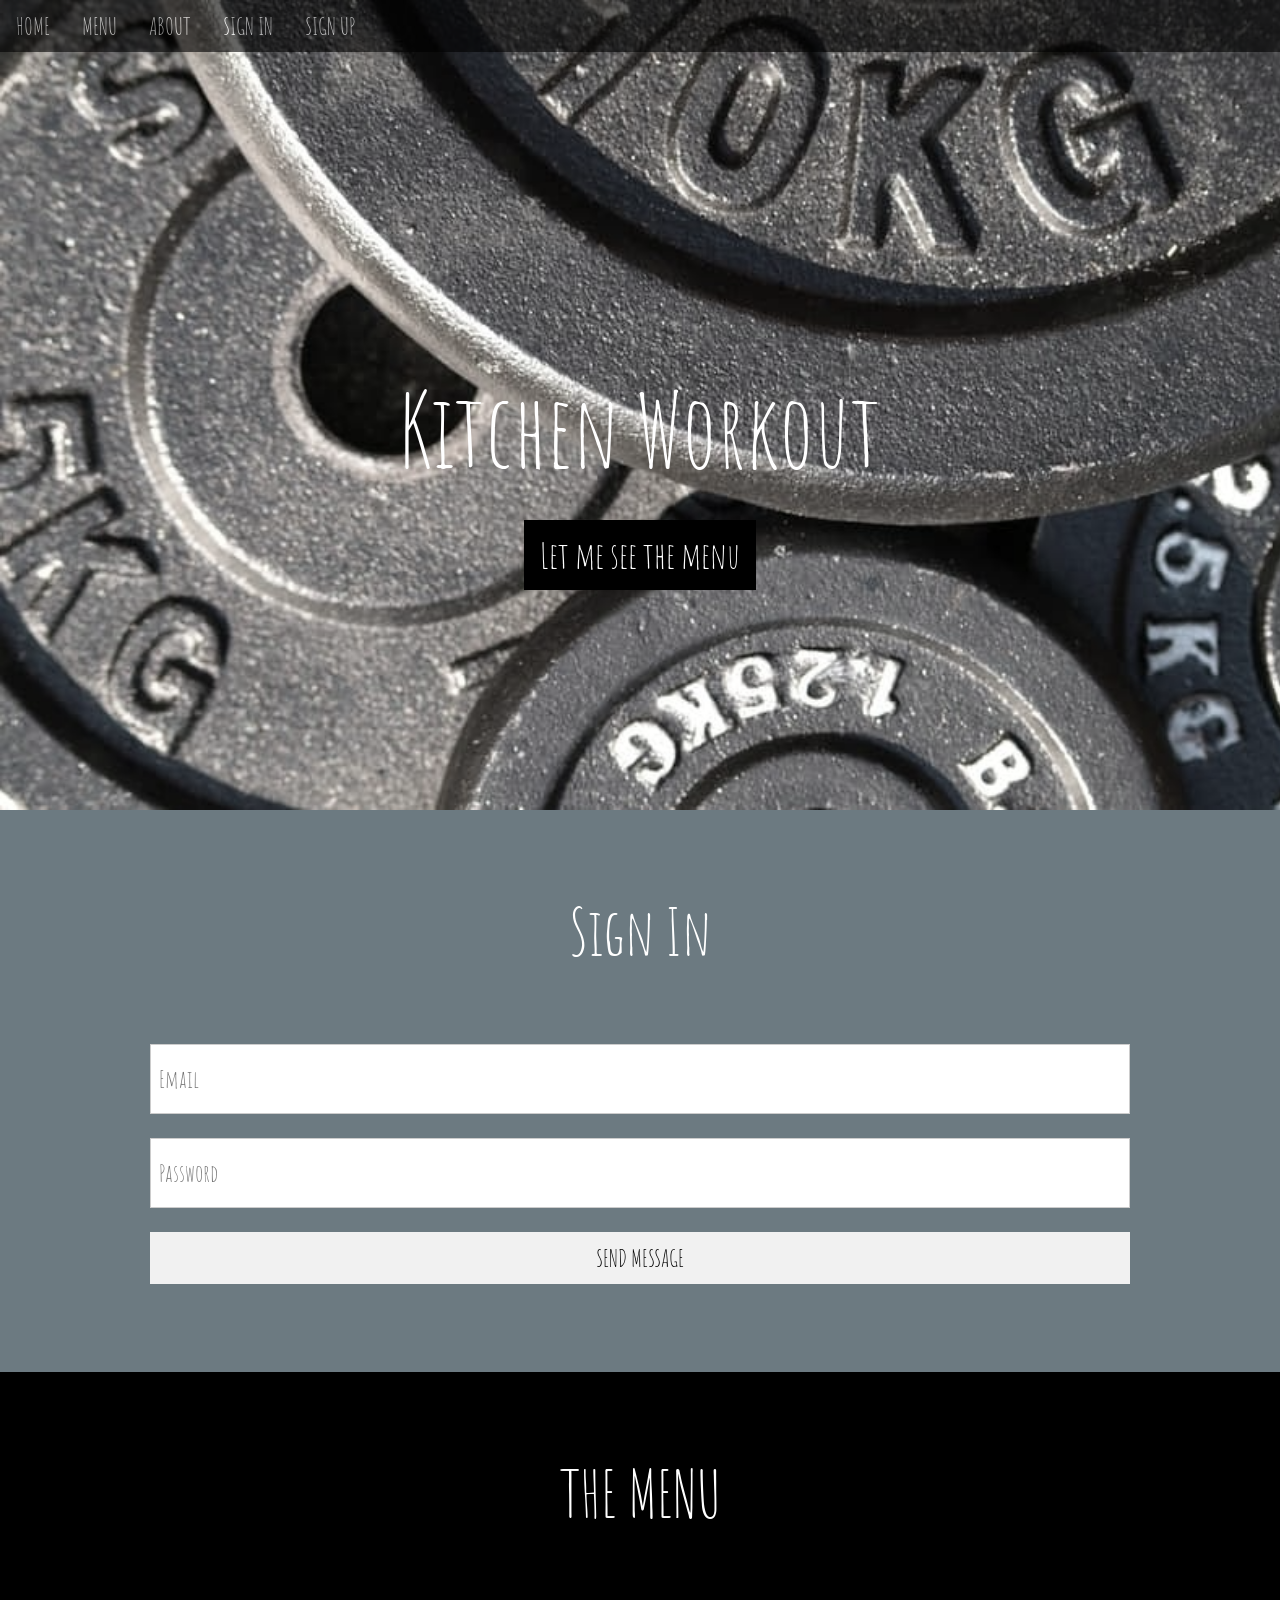
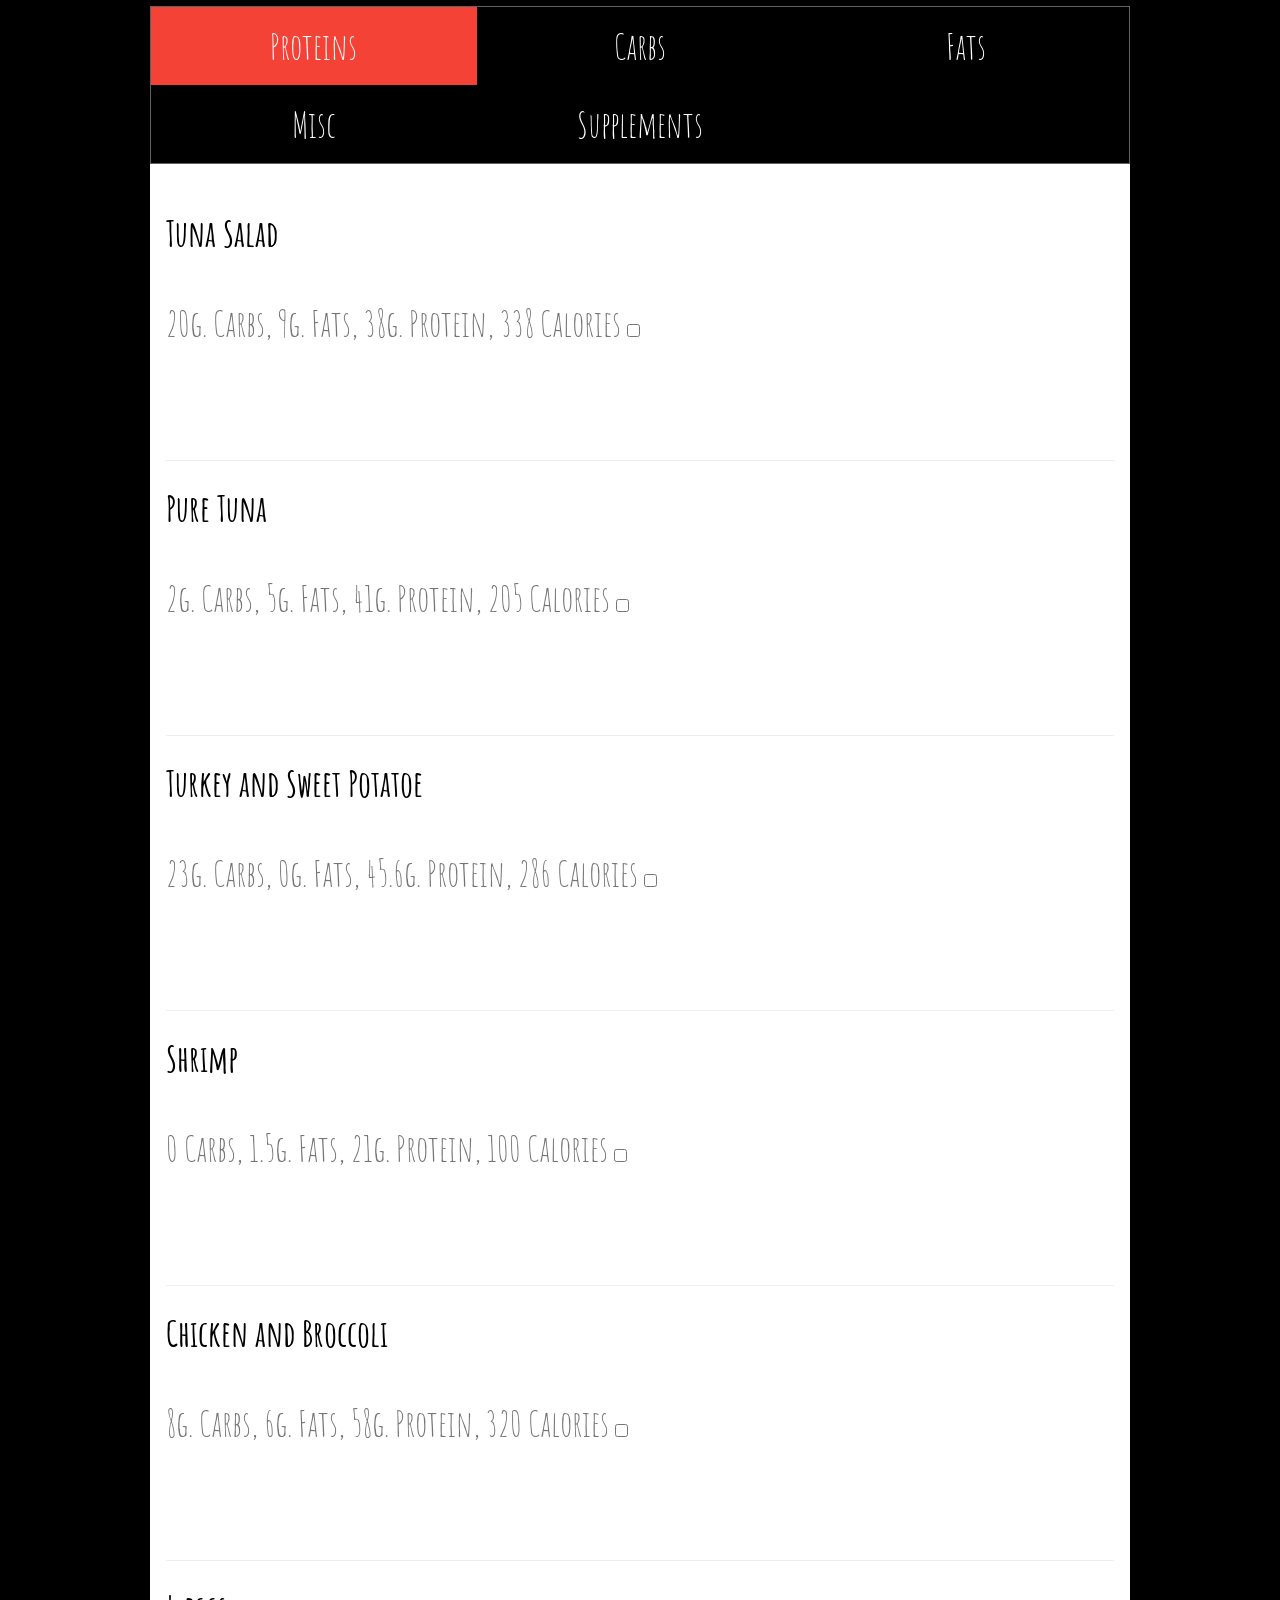
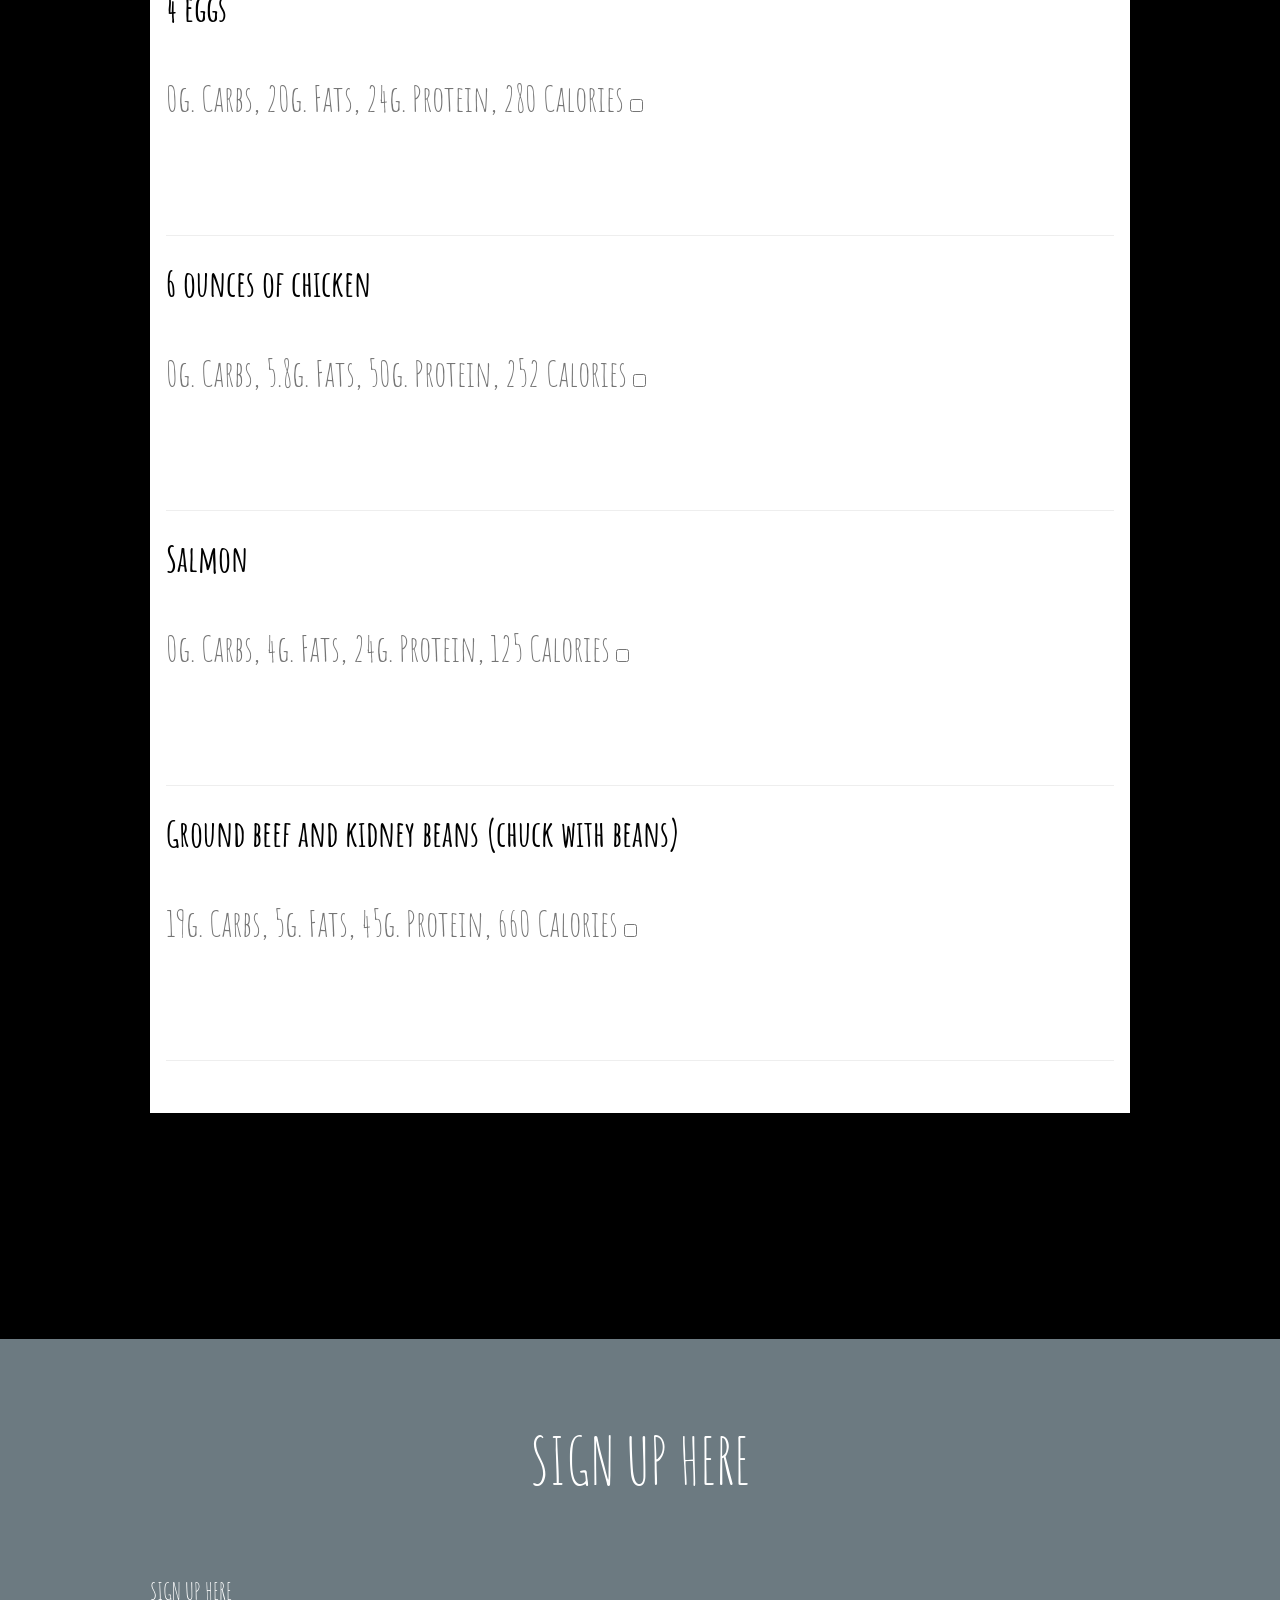
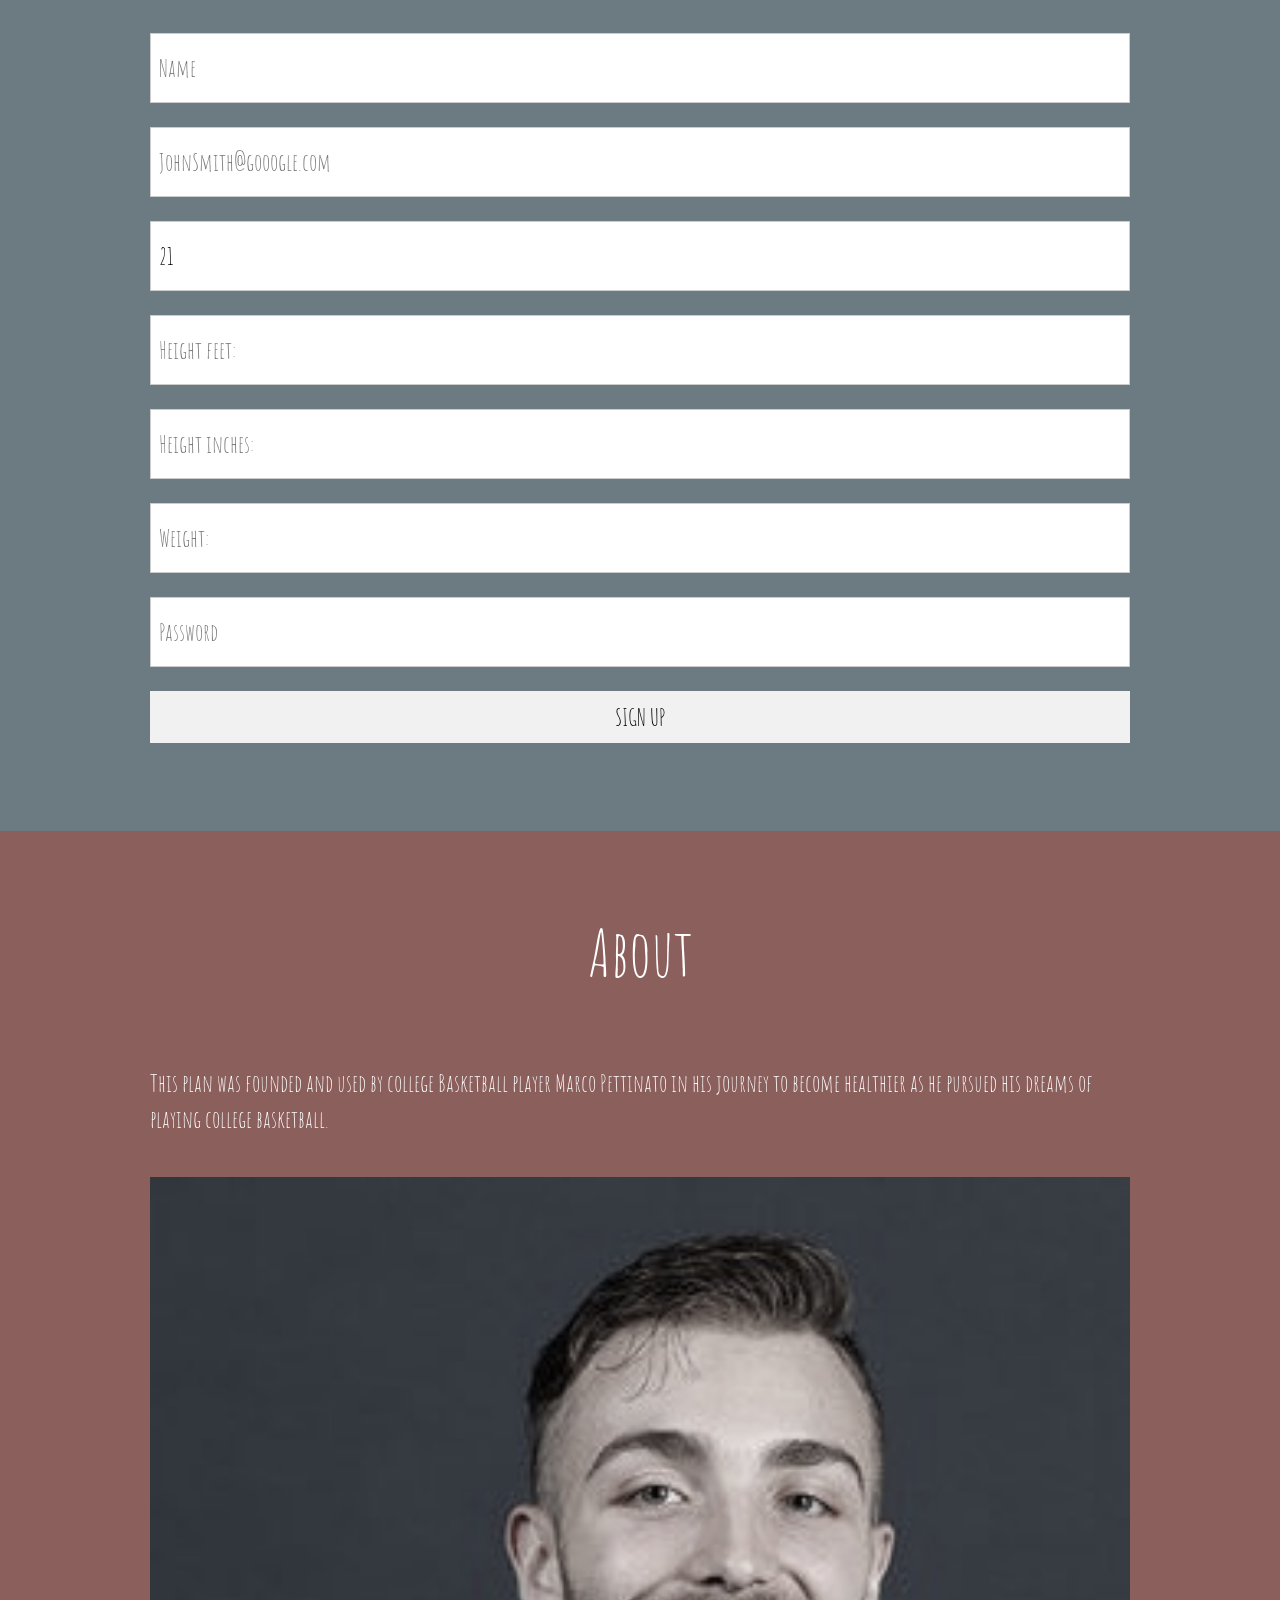
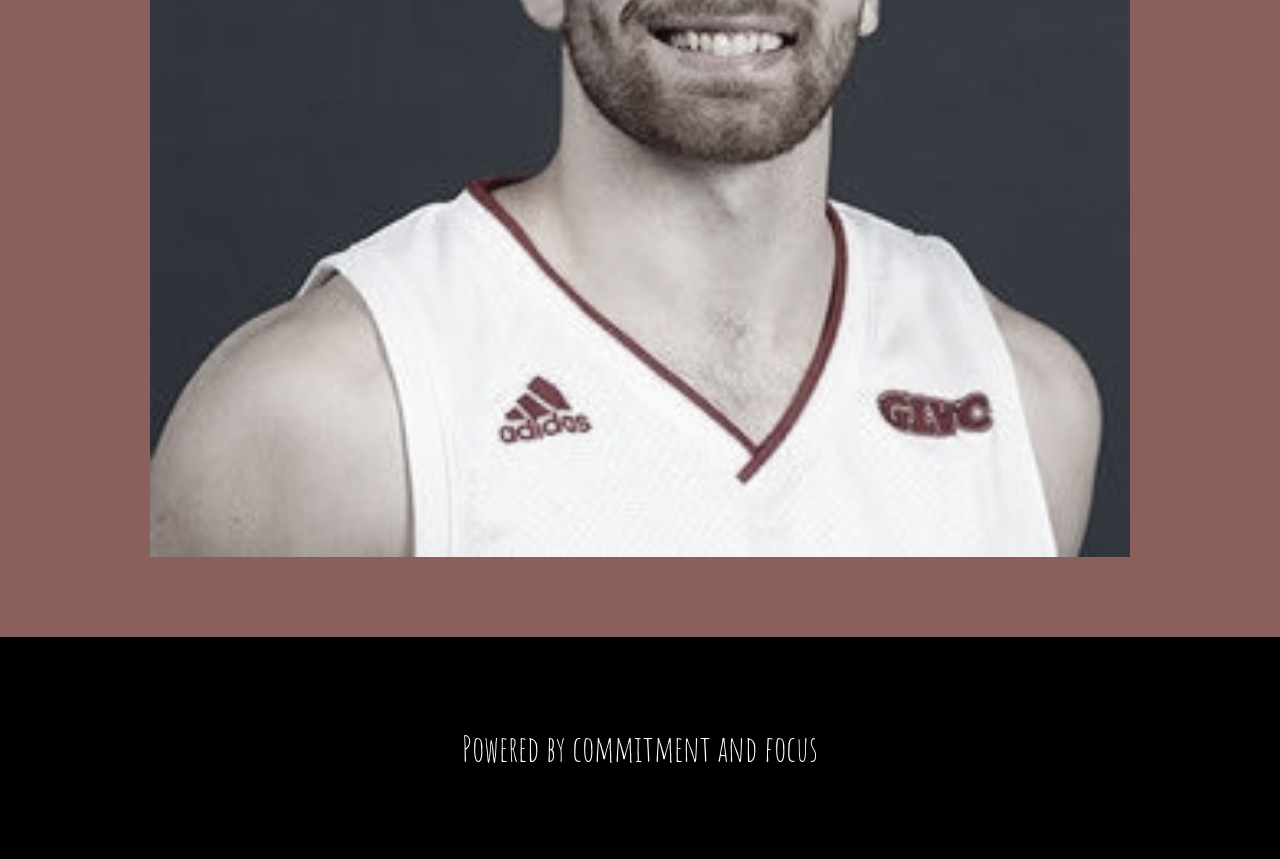
<file: index.html>
﻿<!DOCTYPE html>
<html>
<title>Diet Menu</title>

<meta charset="UTF-8">

<meta name="viewport" content="width=device-width, initial-scale=1">

<link rel="stylesheet" href="https://www.w3schools.com/w3css/4/w3.css">

<link rel="stylesheet" href="https://fonts.googleapis.com/css?family=Amatic+SC">

<style>
    body, html 
    {
        height: 100%
    }

    body, h1, h2, h3, h4, h5, h6 
    {
        font-family: "Amatic SC", sans-serif
    }

    .menu 
    {
        display: none
    }

    .bgimg 
    {
        background-repeat: no-repeat;
        background-size: cover;
        background-image: url("Plates.jpg");
        min-height: 90%;
    }
</style>

<body>
    <!-- Navbar (sit on top) -->
    <div class="w3-top w3-hide-small">
        <div class="w3-bar w3-xlarge w3-black w3-opacity w3-hover-opacity-off" id="myNavbar">
            <a href="#" class="w3-bar-item w3-button">HOME</a>
            <a href="#menu" class="w3-bar-item w3-button">MENU</a>
            <a href="#about" class="w3-bar-item w3-button">ABOUT</a>
            <a href="#signin" class="w3-bar-item w3-button">SIGN IN</a>
            <a href="#signup" class="w3-bar-item w3-button">SIGN UP</a>
        </div>
    </div>

    <!-- Header with image -->
    <header class="bgimg w3-display-container w3-grayscale-min" id="home">
        <!--  <div class="w3-display-bottomleft w3-padding">
         <span class="w3-tag w3-xlarge">Open from 10am to 12pm</span>  -->
        </div>
        <div class="w3-display-middle w3-center">
            <span class="w3-text-white w3-hide-small" style="font-size:100px"><br>Kitchen Workout</span>
            <span class="w3-text-white w3-hide-large w3-hide-medium" style="font-size:60px"><b>Kitchen<br>Workout</b></span>
            <p><a href="#menu" class="w3-button w3-xxlarge w3-black">Let me see the menu</a></p>
        </div>
    </header>

    <!-- Sign in -->
    <div class="w3-container w3-padding-64 w3-blue-grey w3-grayscale-min w3-xlarge" id="signin">
        <div class="w3-content">
            <h1 class="w3-center w3-jumbo" style="margin-bottom:64px">Sign In</h1>
            <form action="/action_page.php" target="_blank">
                <p><input class="w3-input w3-padding-16 w3-border" type="text" placeholder="Email" required name="Email"></p>
                <p><input class="w3-input w3-padding-16 w3-border" type="text" placeholder="Password" required name="Password"></p>
                <p><button class="w3-button w3-light-grey w3-block" type="submit">SEND MESSAGE</button></p>
            </form>
        </div>
    </div>
    <!-- Menu Container -->
    <div class="w3-container w3-black w3-padding-64 w3-xxlarge" id="menu">
        <div class="w3-content">

            <h1 class="w3-center w3-jumbo" style="margin-bottom:64px">THE MENU</h1>
            <div class="w3-row w3-center w3-border w3-border-dark-grey">
                <a href="javascript:void(0)" onclick="openMenu(event, 'Proteins');" id="myLink">
                    <div class="w3-col s4 tablink w3-padding-large w3-hover-red">Proteins</div>
                </a>
                <a href="javascript:void(0)" onclick="openMenu(event, 'Carbs');">
                    <div class="w3-col s4 tablink w3-padding-large w3-hover-red">Carbs</div>
                </a>
                <a href="javascript:void(0)" onclick="openMenu(event, 'Fats');">
                    <div class="w3-col s4 tablink w3-padding-large w3-hover-red">Fats</div>
                </a>
                <a href="javascript:void(0)" onclick="openMenu(event, 'Misc');">
                    <div class="w3-col s4 tablink w3-padding-large w3-hover-red">Misc</div>
                </a>

                <a href="javascript:void(0)" onclick="openMenu(event, 'Supplements');">
                    <div class="w3-col s4 tablink w3-padding-large w3-hover-red">Supplements</div>
                </a>
            </div>

            <div id="Proteins" class="w3-container menu w3-padding-32 w3-white">
                <h1><b>Tuna Salad</b> </h1>
                <p class="w3-text-grey">20g. Carbs, 9g. Fats, 38g. Protein, 338 Calories <input type="checkbox" id="tunaS" onclick="updateMacros()" /> </p> <br>
                <!--<p id="text" style="display:none">Tuna Salad was added!</p>-->
                <hr>

                <h1><b>Pure Tuna</b> </h1>
                <p class="w3-text-grey">2g. Carbs, 5g. Fats, 41g. Protein, 205 Calories <input type="checkbox" id="Ptuna" name="Ptuna" value="Ptuna" /> </p> <br>
                <hr>

                <h1><b>Turkey and Sweet Potatoe</b> </h1>
                <p class="w3-text-grey">23g. Carbs, 0g. Fats, 45.6g. Protein, 286 Calories <input type="checkbox" id="Ptuna" name="Ptuna" value="Ptuna" /> </p> <br>
                <hr>

                <h1><b>Shrimp</b> </h1>
                <p class="w3-text-grey">0 Carbs, 1.5g. Fats, 21g. Protein, 100 Calories <input type="checkbox" id="Ptuna" name="Ptuna" value="Ptuna" /> </p> <br>
                <hr>

                <h1><b>Chicken and Broccoli</b> </h1>
                <p class="w3-text-grey">8g. Carbs, 6g. Fats, 58g. Protein, 320 Calories <input type="checkbox" id="Ptuna" name="Ptuna" value="Ptuna" /> </p> <br>
                <hr>

                <h1><b>4 eggs</b> </h1>
                <p class="w3-text-grey">0g. Carbs, 20g. Fats, 24g. Protein, 280 Calories <input type="checkbox" id="Ptuna" name="Ptuna" value="Ptuna" /> </p> <br>
                <hr>

                <h1><b>6 ounces of chicken</b> </h1>
                <p class="w3-text-grey">0g. Carbs, 5.8g. Fats, 50g. Protein, 252 Calories <input type="checkbox" id="Ptuna" name="Ptuna" value="Ptuna" /> </p> <br>
                <hr>

                <h1><b>Salmon</b> </h1>
                <p class="w3-text-grey">0g. Carbs, 4g. Fats, 24g. Protein, 125 Calories <input type="checkbox" id="Ptuna" name="Ptuna" value="Ptuna" /> </p> <br>
                <hr>

                <h1><b>Ground beef and kidney beans (chuck with beans)</b> </h1>
                <p class="w3-text-grey">19g. Carbs, 5g. Fats, 45g. Protein, 660 Calories <input type="checkbox" id="Ptuna" name="Ptuna" value="Ptuna" /> </p> <br>
                <hr>
            </div>

            <div id="Carbs" class="w3-container menu w3-padding-32 w3-white">
                <h1><b>Full Pb sammy</b> </h1>
                <p class="w3-text-grey">22g. Carbs, 7.5g. Fats, 12g. Protein, 140 Calories <input type="checkbox" id="Ptuna" name="Ptuna" value="Ptuna" /> </p> <br>
                <hr>

                <h1><b>1.5 tbsp air popped popcorn</b> </h1>
                <p class="w3-text-grey">10g. Carbs, 0.75g. Fats, 1g. Protein, 60 Calories <input type="checkbox" id="Ptuna" name="Ptuna" value="Ptuna" /> </p> <br>
                <hr>


                <h1><b>Dads salad</b> </h1>
                <p class="w3-text-grey">40.5g. Carbs, 8.5g. Fats, 9.5g. Protein, 140.5 Calories <input type="checkbox" id="Ptuna" name="Ptuna" value="Ptuna" /> </p> <br>
                <hr>


                <h1><b>PB and Bananna Toast</b> </h1>
                <p class="w3-text-grey">40g. Carbs, 2g. Fats, 12g. Protein, 211 Calories <input type="checkbox" id="Ptuna" name="Ptuna" value="Ptuna" /> </p> <br>
                <hr>


                <h1><b>apple</b> </h1>
                <p class="w3-text-grey">25g. Carbs, 0.3g. Fats, 0.25g. Protein, 95 Calories <input type="checkbox" id="Ptuna" name="Ptuna" value="Ptuna" /> </p> <br>
                <hr>


                <h1><b>Greek yogurt</b> </h1>
                <p class="w3-text-grey">17g. Carbs, 2.5g. Fats, 11g. Protein, 95 Calories <input type="checkbox" id="Ptuna" name="Ptuna" value="Ptuna" /> </p> <br>
                <hr>


                <h1><b>half cup of brown rice</b> </h1>
                <p class="w3-text-grey">18g. Carbs, 1g. Fats, 2g. Protein, 80 Calories <input type="checkbox" id="Ptuna" name="Ptuna" value="Ptuna" /> </p> <br>
                <hr>
            </div>


            <div id="Fats" class="w3-container menu w3-padding-32 w3-white">
                <h1><b>Avo and egg toast</b> </h1>
                <p class="w3-text-grey">9g. Carbs, 7g. Fats, 8g. Protein, 125 Calories <input type="checkbox" id="Ptuna" name="Ptuna" value="Ptuna" /> </p> <br>
                <hr>


            </div><br>

            <div id="Misc" class="w3-container menu w3-padding-32 w3-white">

                <h1><b>Jelly</b> </h1>
                <p class="w3-text-grey">0g. Carbs, 0g. Fats, 0g. Protein, 50 Calories <input type="checkbox" id="Ptuna" name="Ptuna" value="Ptuna" /> </p> <br>
                <hr>
            </div><br>

            <div id="Supplements" class="w3-container menu w3-padding-32 w3-white">

                <h1><b>Protein Shake</b> </h1>
                <p class="w3-text-grey">10g. Carbs, 5.5g. Fats, 31g. Protein, 200 Calories <input type="checkbox" id="tunaS" name="tunaS" value="tunaS" /> </p> <br>
                <hr>

                <h1><b>Casein Protein Shake</b> </h1>
                <p class="w3-text-grey">24g. Carbs, 1g. Fats, 35g. Protein, 240 Calories <input type="checkbox" id="tunaS" name="tunaS" value="tunaS" /> </p> <br>
                <hr>
            </div><br>

        </div>
    </div>

    <!-- Sign up -->
    <div class="w3-container w3-padding-64 w3-blue-grey w3-grayscale-min w3-xlarge" id="signup">
        <div class="w3-content">
            <h1 class="w3-center w3-jumbo" style="margin-bottom:64px">SIGN UP HERE</h1>
            <p>SIGN UP HERE</p>
            <!-- <p><span class="w3-tag">FYI!</span> We offer full-service catering for any event, large or small. We understand your needs and we will cater the food to satisfy the biggerst criteria of them all, both look and taste.</p>
            <p class="w3-xxlarge"><strong>Reserve</strong> a table, ask for today's special or just send us a message:</p> -->
            <form action="/action_page.php" target="_blank">
                <p><input class="w3-input w3-padding-16 w3-border" type="text" placeholder="Name" required name="Name"></p>
                <p><input class="w3-input w3-padding-16 w3-border" type="text" placeholder="JohnSmith@gooogle.com" required name="Email"></p>
                <p><input class="w3-input w3-padding-16 w3-border" type="number" placeholder="Age" required name="Age" value="21"></p>
                <p><input class="w3-input w3-padding-16 w3-border" type="number" placeholder="Height feet:" required name="Height"></p>
                <p><input class="w3-input w3-padding-16 w3-border" type="number" placeholder="Height inches:" required name="Height"></p>
                <p><input class="w3-input w3-padding-16 w3-border" type="number" placeholder="Weight:" required name="Height"></p>
                <p><input class="w3-input w3-padding-16 w3-border" type="text" placeholder="Password" required name="Password"></p>
                <p><button class="w3-button w3-light-grey w3-block" type="submit">SIGN UP</button></p>
            </form>
        </div>
    </div>

    <!-- About Container -->
    <div class="w3-container w3-padding-64 w3-red w3-grayscale w3-xlarge" id="about">
        <div class="w3-content">
            <h1 class="w3-center w3-jumbo" style="margin-bottom:64px">About</h1>
            <p>This plan was founded and used by college Basketball player Marco Pettinato in his journey to become healthier as he pursued his dreams of playing college basketball.</p>
            <img src="MarcoP.jpg" style="width:100%" class="w3-margin-top w3-margin-bottom" alt="Marco">

            <!-- <div class="w3-row">
        <div class="w3-col s6">
            <p>Mon & Tue CLOSED</p>
            <p>Wednesday 10.00 - 24.00</p>
            <p>Thursday 10:00 - 24:00</p>
        </div>
        <div class="w3-col s6">
            <p>Friday 10:00 - 12:00</p>
            <p>Saturday 10:00 - 23:00</p>
            <p>Sunday Closed</p>
        </div>
    </div> -->

        </div>
    </div>

    <!-- Footer -->
            <footer class="w3-center w3-black w3-padding-48 w3-xxlarge">
                <p>Powered by commitment and focus</p>
                <!-- <p>Powered by <a href="https://www.w3schools.com/w3css/default.asp" title="W3.CSS" target="_blank" class="w3-hover-text-green">w3.css</a></p> -->
            </footer>

            <script>
                // Tabbed Menu
                function openMenu(evt, menuName) {
                    var i, x, tablinks;
                    x = document.getElementsByClassName("menu");
                    for (i = 0; i < x.length; i++)
                    {
                        x[i].style.display = "none";
                    }
                    tablinks = document.getElementsByClassName("tablink");
                    for (i = 0; i < x.length; i++)
                    {
                        tablinks[i].className = tablinks[i].className.replace(" w3-red", "");
                    }
                    document.getElementById(menuName).style.display = "block";
                    evt.currentTarget.firstElementChild.className += " w3-red";
                }
                document.getElementById("myLink").click();
            </script>

            <script>
                function updateMacros()
                {
                    // Get the checkbox
                    var checkBox = document.getElementById("myCheck");
                    // Get the output text
                    var text = document.getElementById("text");

                    // If the checkbox is checked, display the output text
                    if (checkBox.checked == true)
                    {
                        text.style.display = "block";
                    }
                    else
                    {
                        text.style.display = "none";
                    }
                }
            </script>

</body>
    </html>
</file>
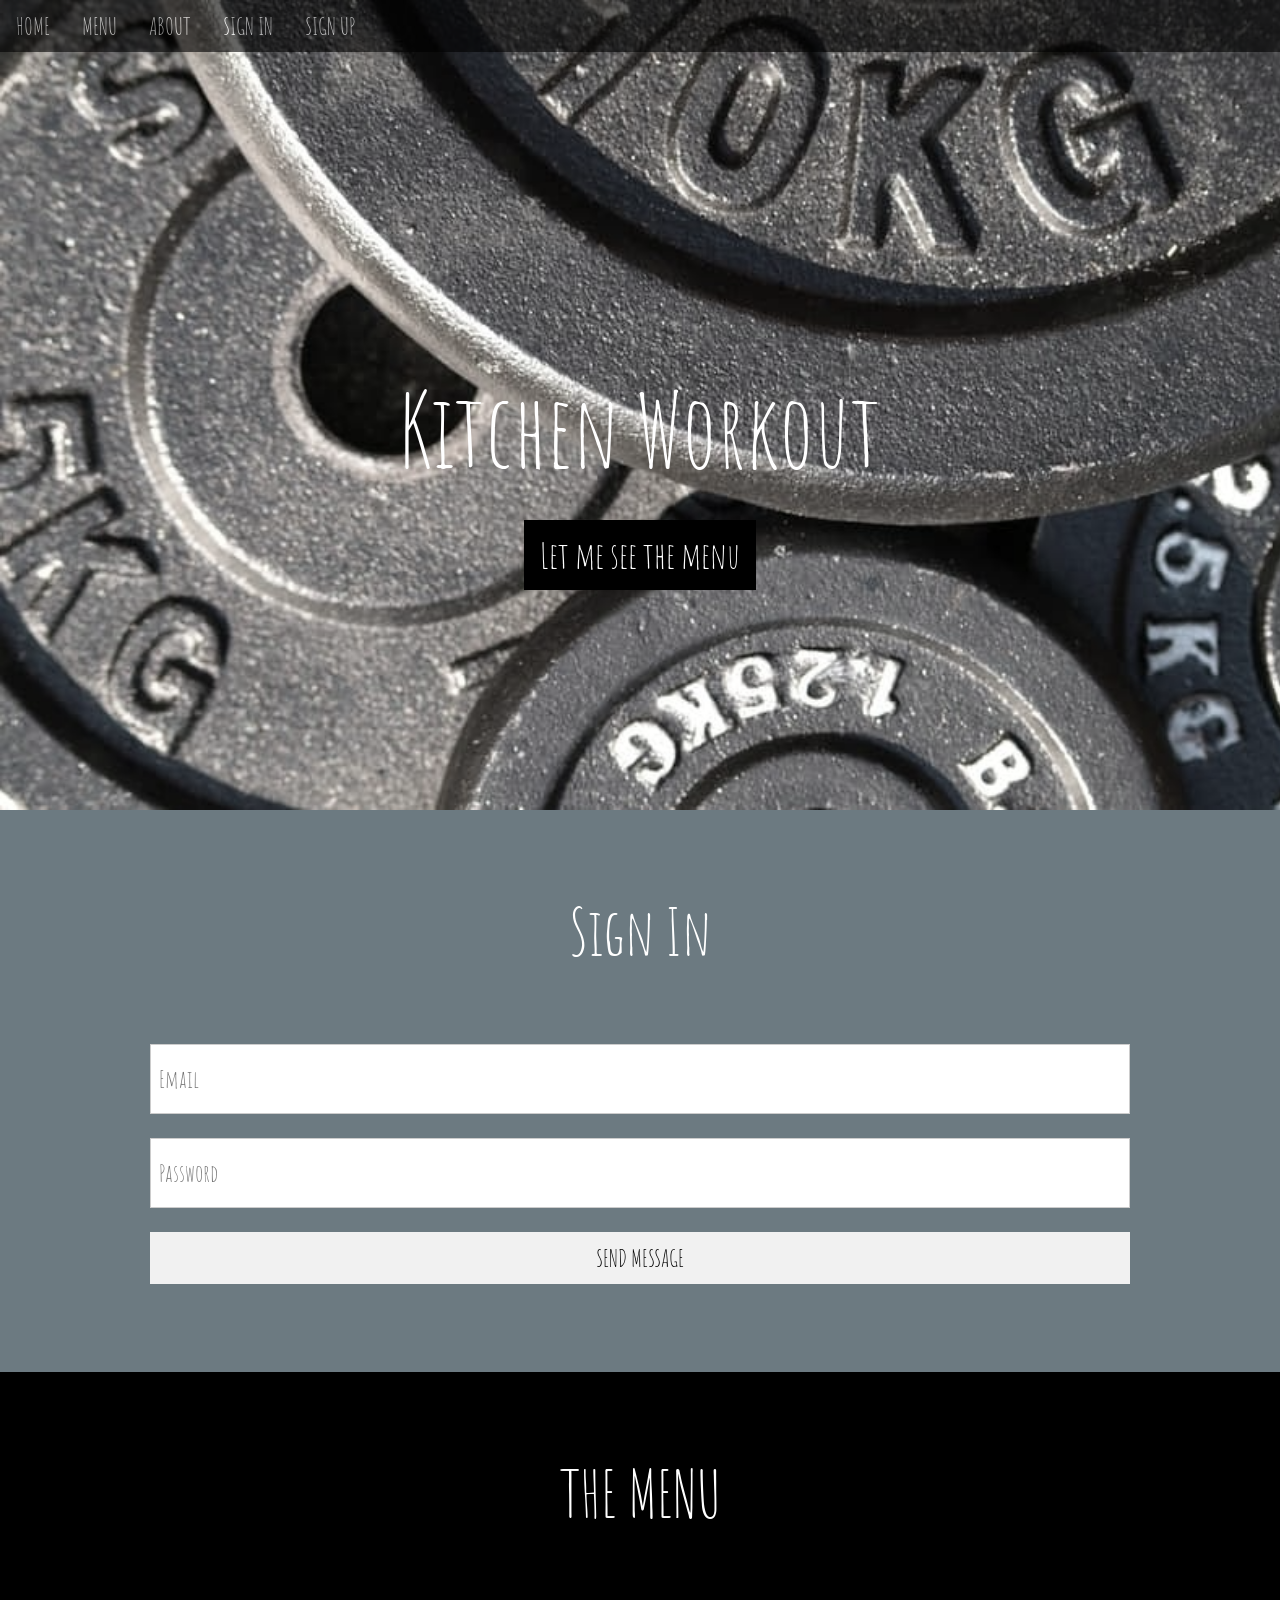
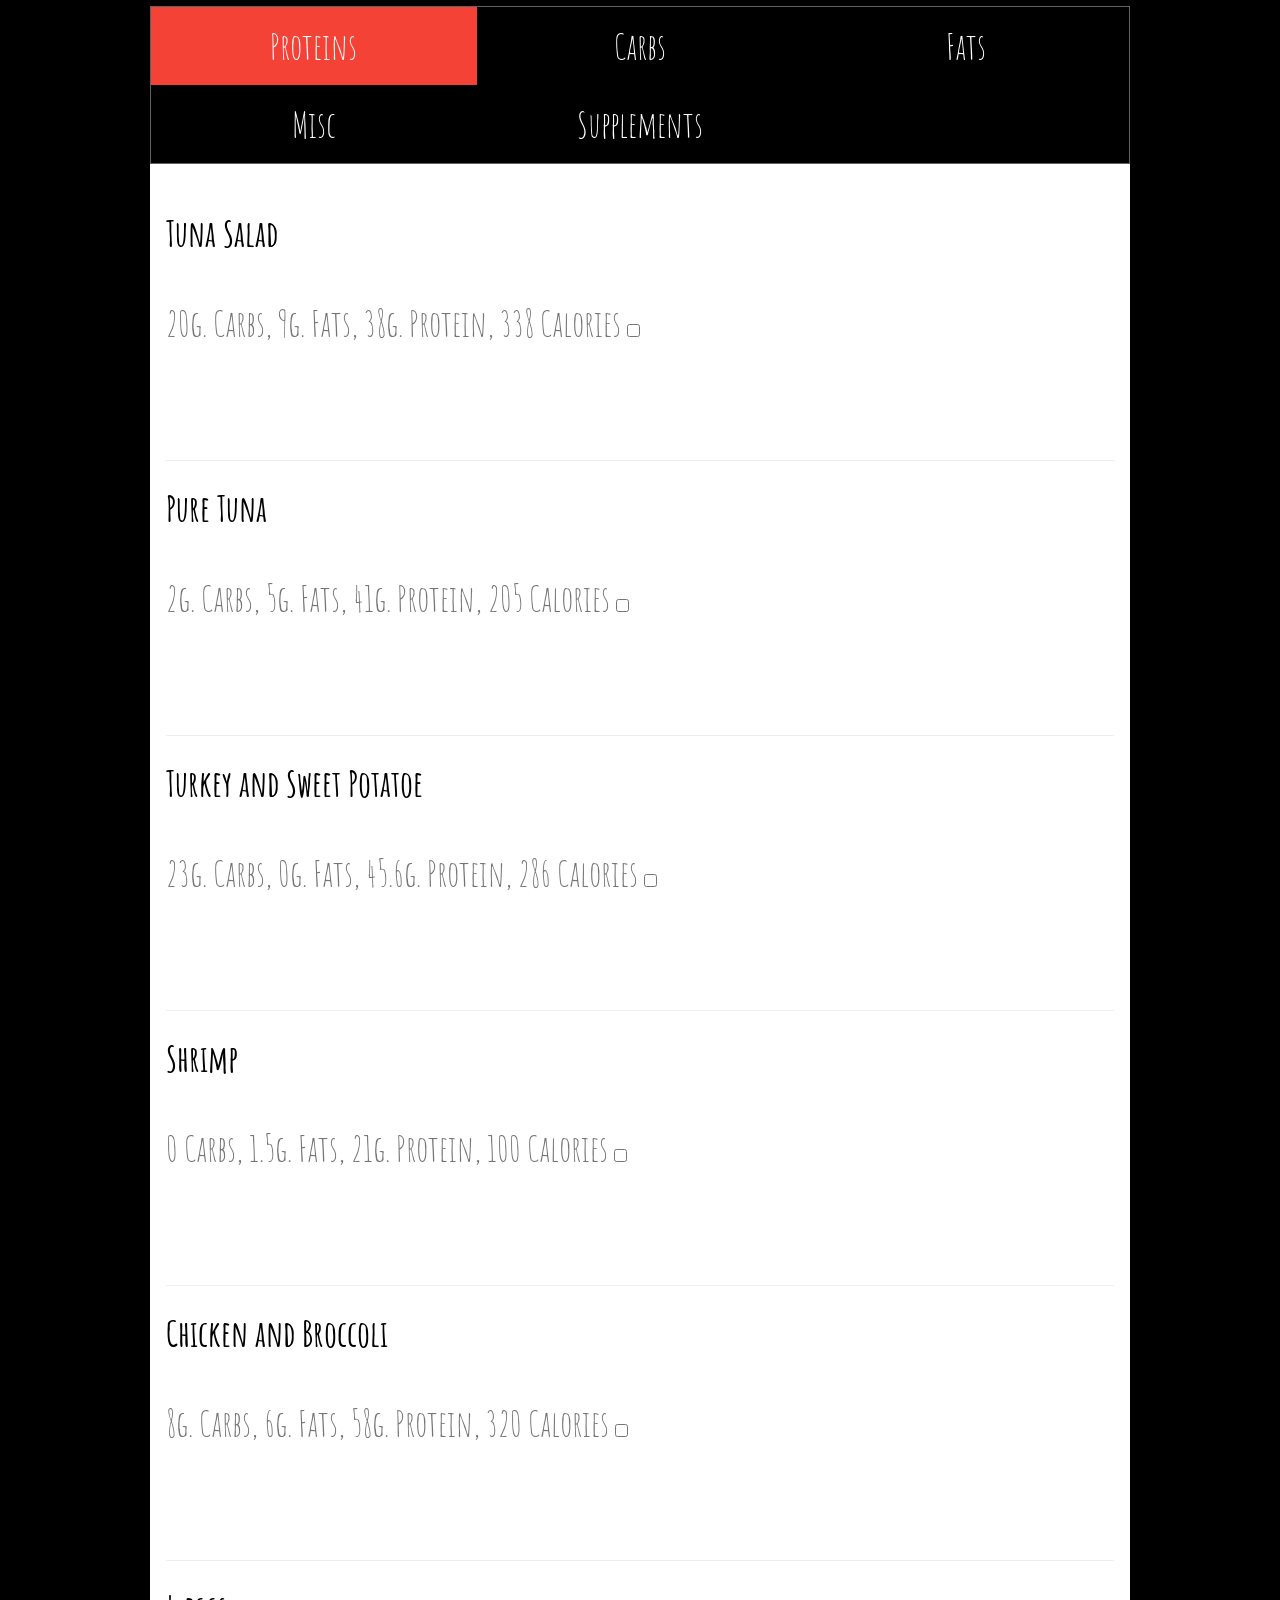
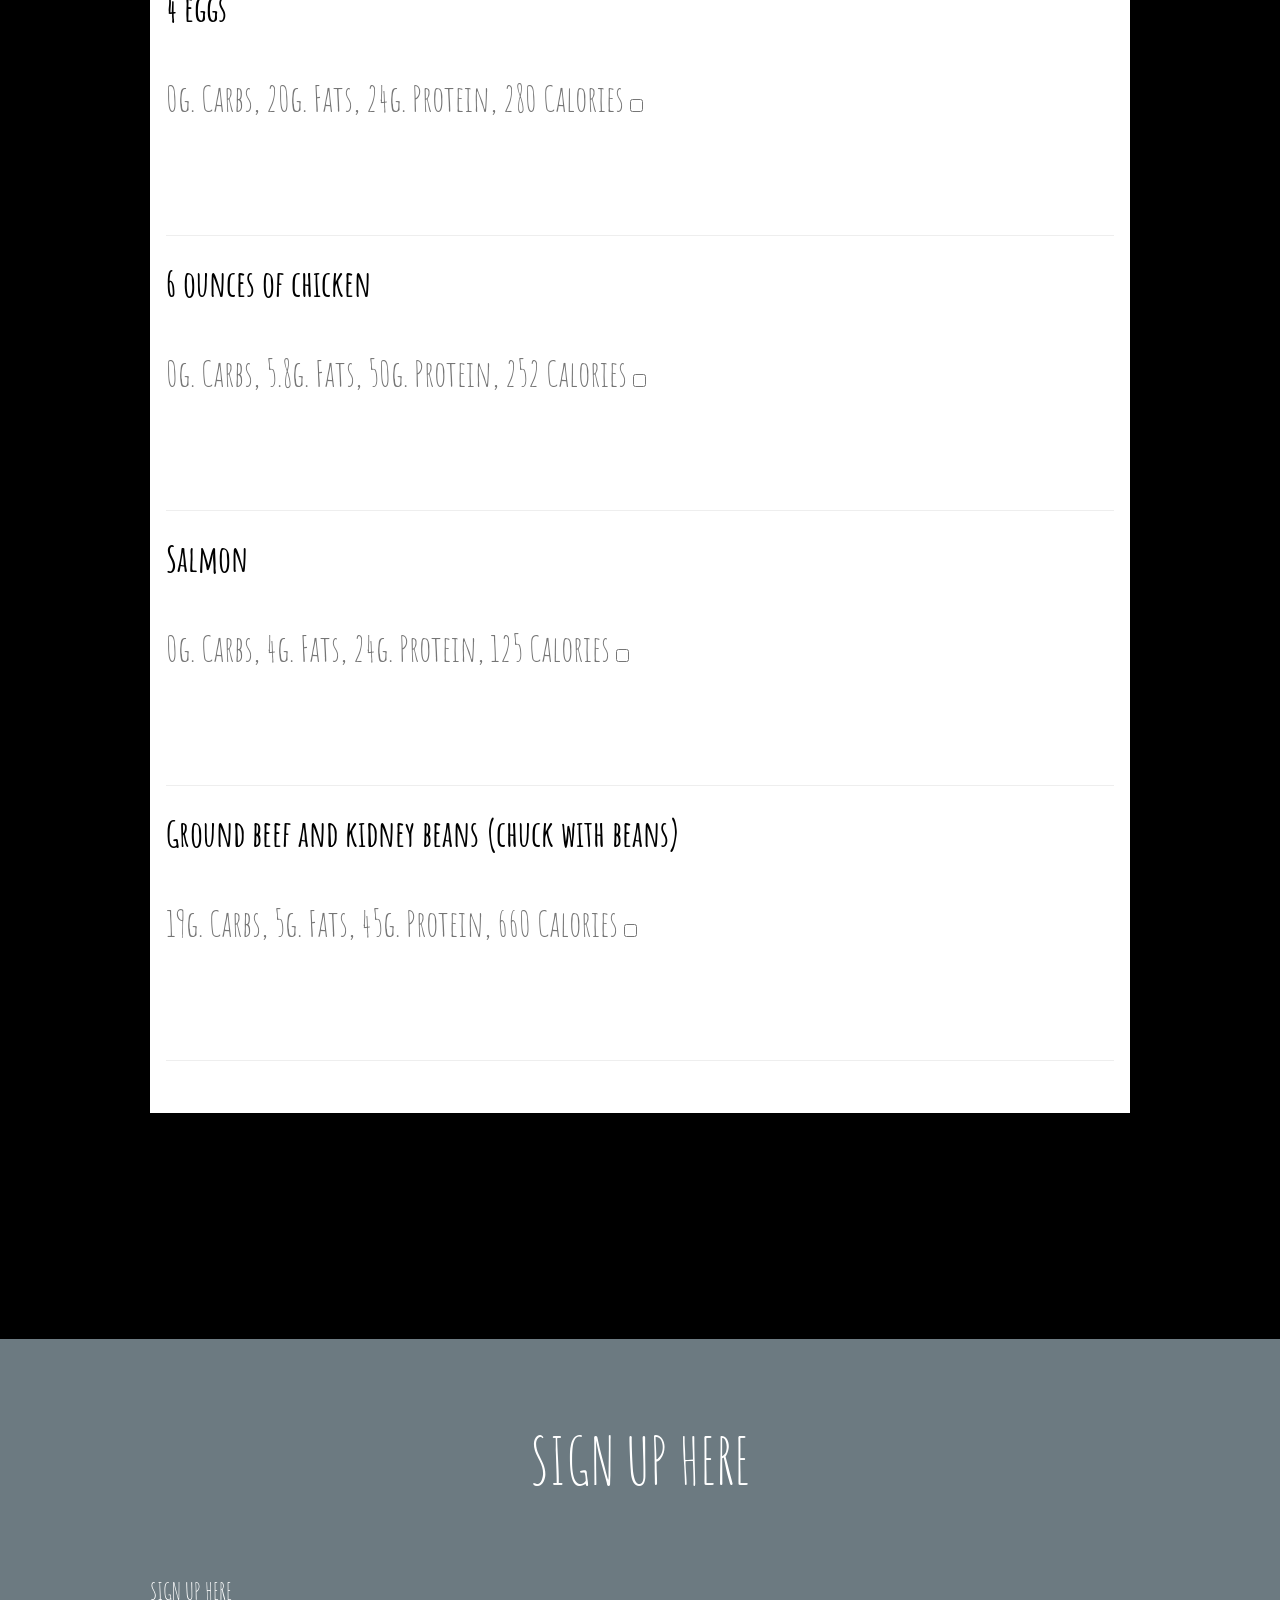
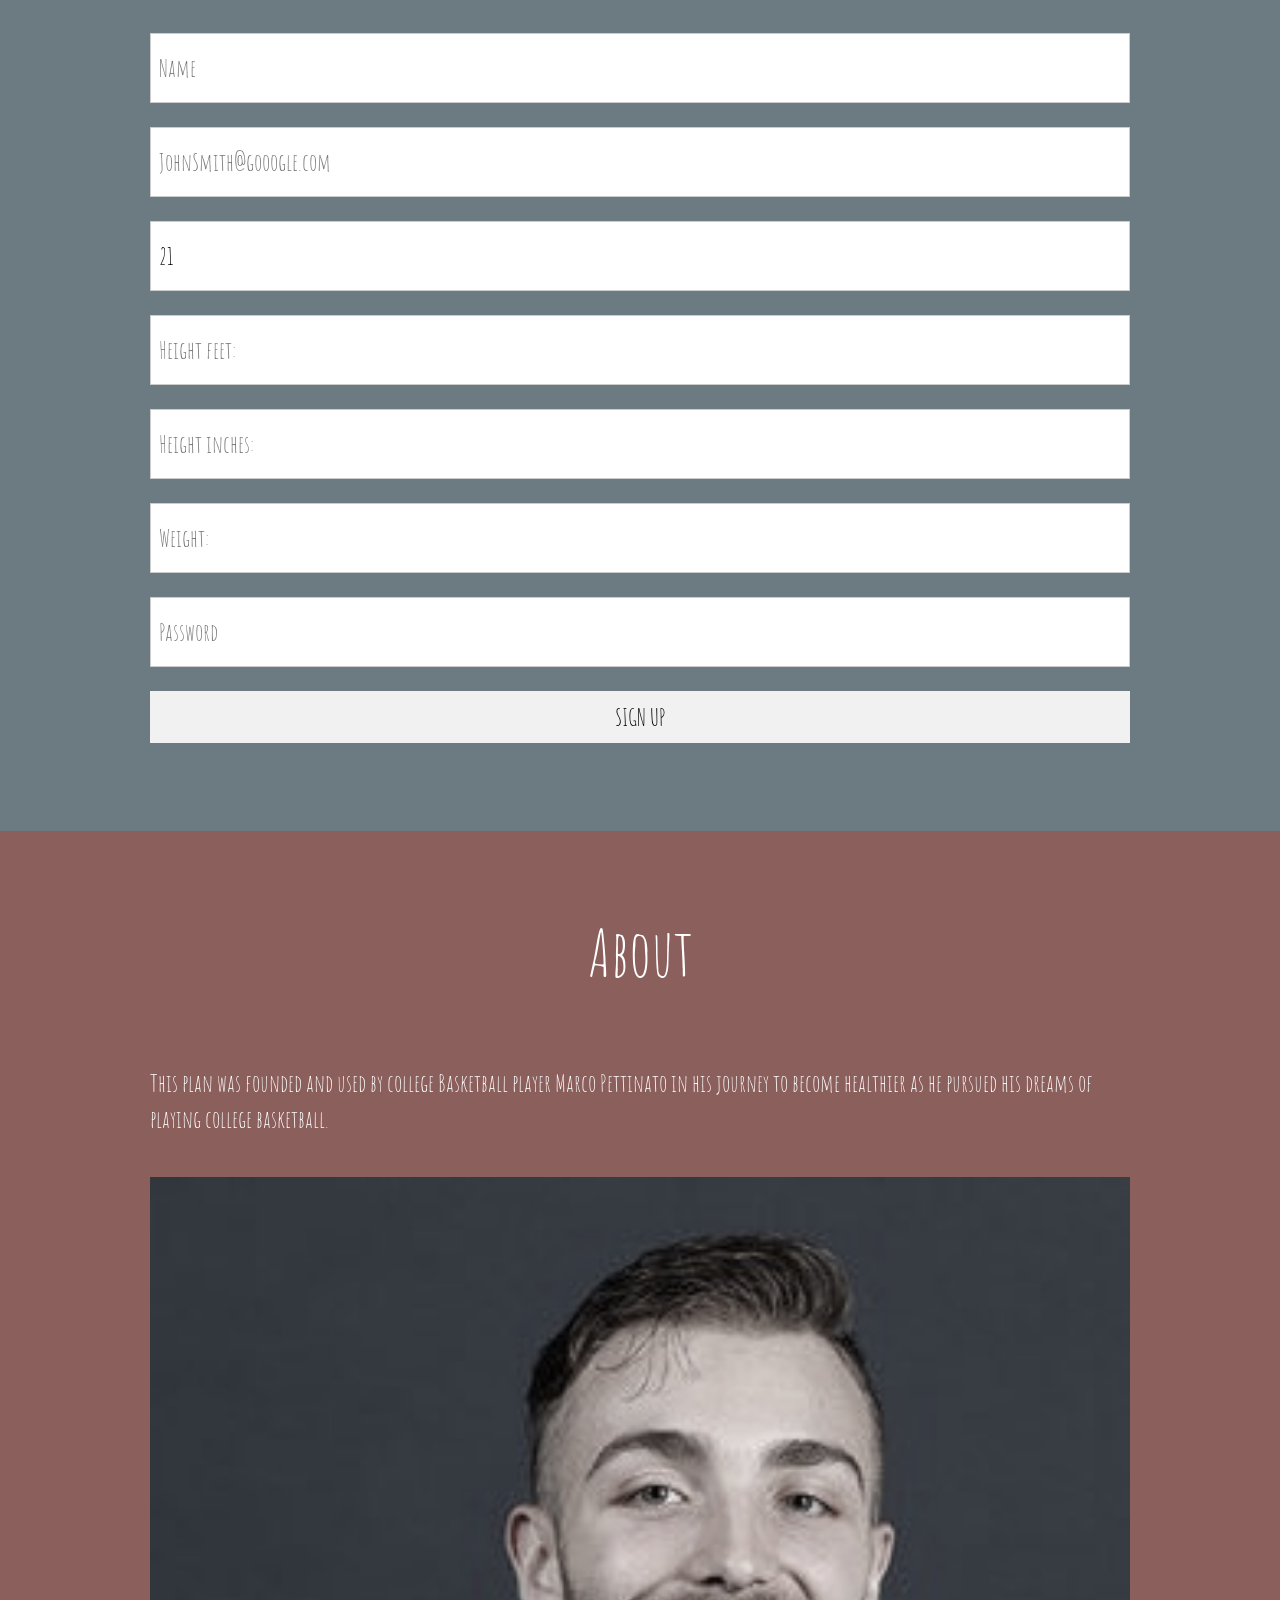
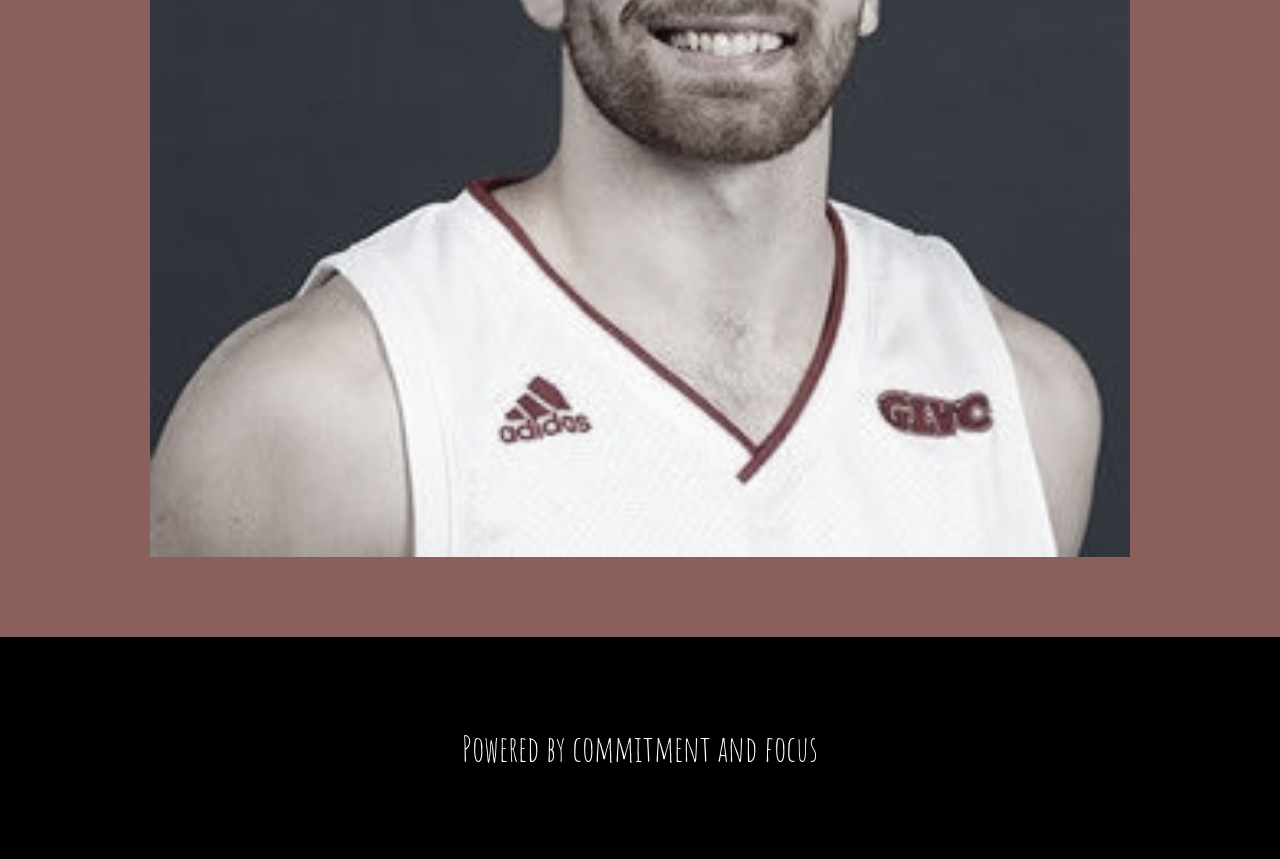
<file: menu.html>
﻿<!DOCTYPE html>
<html>
<title>Diet Menu</title>

<meta charset="UTF-8">

<meta name="viewport" content="width=device-width, initial-scale=1">

<link rel="stylesheet" href="https://www.w3schools.com/w3css/4/w3.css">

<link rel="stylesheet" href="https://fonts.googleapis.com/css?family=Amatic+SC">

<style>
    body, html 
    {
        height: 100%
    }

    body, h1, h2, h3, h4, h5, h6 
    {
        font-family: "Amatic SC", sans-serif
    }

    .menu 
    {
        display: none
    }

    .bgimg 
    {
        background-repeat: no-repeat;
        background-size: cover;
        background-image: url("Plates.jpg");
        min-height: 90%;
    }
</style>

<body>
    <!-- Navbar (sit on top) -->
    <div class="w3-top w3-hide-small">
        <div class="w3-bar w3-xlarge w3-black w3-opacity w3-hover-opacity-off" id="myNavbar">
            <a href="#" class="w3-bar-item w3-button">HOME</a>
            <a href="#menu" class="w3-bar-item w3-button">MENU</a>
            <a href="#about" class="w3-bar-item w3-button">ABOUT</a>
            <a href="#signin" class="w3-bar-item w3-button">SIGN IN</a>
            <a href="#signup" class="w3-bar-item w3-button">SIGN UP</a>
        </div>
    </div>

    <!-- Header with image -->
    <header class="bgimg w3-display-container w3-grayscale-min" id="home">
        <!--  <div class="w3-display-bottomleft w3-padding">
         <span class="w3-tag w3-xlarge">Open from 10am to 12pm</span>  -->
        </div>
        <div class="w3-display-middle w3-center">
            <span class="w3-text-white w3-hide-small" style="font-size:100px"><br>Kitchen Workout</span>
            <span class="w3-text-white w3-hide-large w3-hide-medium" style="font-size:60px"><b>thin<br>CRUST PIZZA</b></span>
            <p><a href="#menu" class="w3-button w3-xxlarge w3-black">Let me see the menu</a></p>
        </div>
    </header>

    <!-- Sign in -->
    <div class="w3-container w3-padding-64 w3-blue-grey w3-grayscale-min w3-xlarge" id="signin">
        <div class="w3-content">
            <h1 class="w3-center w3-jumbo" style="margin-bottom:64px">Sign In</h1>
            <form action="/action_page.php" target="_blank">
                <p><input class="w3-input w3-padding-16 w3-border" type="text" placeholder="Email" required name="Email"></p>
                <p><input class="w3-input w3-padding-16 w3-border" type="text" placeholder="Password" required name="Password"></p>
                <p><button class="w3-button w3-light-grey w3-block" type="submit">SEND MESSAGE</button></p>
            </form>
        </div>
    </div>
    <!-- Menu Container -->
    <div class="w3-container w3-black w3-padding-64 w3-xxlarge" id="menu">
        <div class="w3-content">

            <h1 class="w3-center w3-jumbo" style="margin-bottom:64px">THE MENU</h1>
            <div class="w3-row w3-center w3-border w3-border-dark-grey">
                <a href="javascript:void(0)" onclick="openMenu(event, 'Proteins');" id="myLink">
                    <div class="w3-col s4 tablink w3-padding-large w3-hover-red">Proteins</div>
                </a>
                <a href="javascript:void(0)" onclick="openMenu(event, 'Carbs');">
                    <div class="w3-col s4 tablink w3-padding-large w3-hover-red">Carbs</div>
                </a>
                <a href="javascript:void(0)" onclick="openMenu(event, 'Fats');">
                    <div class="w3-col s4 tablink w3-padding-large w3-hover-red">Fats</div>
                </a>
                <a href="javascript:void(0)" onclick="openMenu(event, 'Misc');">
                    <div class="w3-col s4 tablink w3-padding-large w3-hover-red">Misc</div>
                </a>

                <a href="javascript:void(0)" onclick="openMenu(event, 'Supplements');">
                    <div class="w3-col s4 tablink w3-padding-large w3-hover-red">Supplements</div>
                </a>
            </div>

            <div id="Proteins" class="w3-container menu w3-padding-32 w3-white">
                <h1><b>Tuna Salad</b> </h1>
                <p class="w3-text-grey">20g. Carbs, 9g. Fats, 38g. Protein, 338 Calories <input type="checkbox" id="tunaS" onclick="updateMacros()" /> </p> <br>
                <!--<p id="text" style="display:none">Tuna Salad was added!</p>-->
                <hr>

                <h1><b>Pure Tuna</b> </h1>
                <p class="w3-text-grey">2g. Carbs, 5g. Fats, 41g. Protein, 205 Calories <input type="checkbox" id="Ptuna" name="Ptuna" value="Ptuna" /> </p> <br>
                <hr>

                <h1><b>Turkey and Sweet Potatoe</b> </h1>
                <p class="w3-text-grey">23g. Carbs, 0g. Fats, 45.6g. Protein, 286 Calories <input type="checkbox" id="Ptuna" name="Ptuna" value="Ptuna" /> </p> <br>
                <hr>

                <h1><b>Shrimp</b> </h1>
                <p class="w3-text-grey">0 Carbs, 1.5g. Fats, 21g. Protein, 100 Calories <input type="checkbox" id="Ptuna" name="Ptuna" value="Ptuna" /> </p> <br>
                <hr>

                <h1><b>Chicken and Broccoli</b> </h1>
                <p class="w3-text-grey">8g. Carbs, 6g. Fats, 58g. Protein, 320 Calories <input type="checkbox" id="Ptuna" name="Ptuna" value="Ptuna" /> </p> <br>
                <hr>

                <h1><b>4 eggs</b> </h1>
                <p class="w3-text-grey">0g. Carbs, 20g. Fats, 24g. Protein, 280 Calories <input type="checkbox" id="Ptuna" name="Ptuna" value="Ptuna" /> </p> <br>
                <hr>

                <h1><b>6 ounces of chicken</b> </h1>
                <p class="w3-text-grey">0g. Carbs, 5.8g. Fats, 50g. Protein, 252 Calories <input type="checkbox" id="Ptuna" name="Ptuna" value="Ptuna" /> </p> <br>
                <hr>

                <h1><b>Salmon</b> </h1>
                <p class="w3-text-grey">0g. Carbs, 4g. Fats, 24g. Protein, 125 Calories <input type="checkbox" id="Ptuna" name="Ptuna" value="Ptuna" /> </p> <br>
                <hr>

                <h1><b>Ground beef and kidney beans (chuck with beans)</b> </h1>
                <p class="w3-text-grey">19g. Carbs, 5g. Fats, 45g. Protein, 660 Calories <input type="checkbox" id="Ptuna" name="Ptuna" value="Ptuna" /> </p> <br>
                <hr>
            </div>

            <div id="Carbs" class="w3-container menu w3-padding-32 w3-white">
                <h1><b>Full Pb sammy</b> </h1>
                <p class="w3-text-grey">22g. Carbs, 7.5g. Fats, 12g. Protein, 140 Calories <input type="checkbox" id="Ptuna" name="Ptuna" value="Ptuna" /> </p> <br>
                <hr>

                <h1><b>1.5 tbsp air popped popcorn</b> </h1>
                <p class="w3-text-grey">10g. Carbs, 0.75g. Fats, 1g. Protein, 60 Calories <input type="checkbox" id="Ptuna" name="Ptuna" value="Ptuna" /> </p> <br>
                <hr>


                <h1><b>Dads salad</b> </h1>
                <p class="w3-text-grey">40.5g. Carbs, 8.5g. Fats, 9.5g. Protein, 140.5 Calories <input type="checkbox" id="Ptuna" name="Ptuna" value="Ptuna" /> </p> <br>
                <hr>


                <h1><b>PB and Bananna Toast</b> </h1>
                <p class="w3-text-grey">40g. Carbs, 2g. Fats, 12g. Protein, 211 Calories <input type="checkbox" id="Ptuna" name="Ptuna" value="Ptuna" /> </p> <br>
                <hr>


                <h1><b>apple</b> </h1>
                <p class="w3-text-grey">25g. Carbs, 0.3g. Fats, 0.25g. Protein, 95 Calories <input type="checkbox" id="Ptuna" name="Ptuna" value="Ptuna" /> </p> <br>
                <hr>


                <h1><b>Greek yogurt</b> </h1>
                <p class="w3-text-grey">17g. Carbs, 2.5g. Fats, 11g. Protein, 95 Calories <input type="checkbox" id="Ptuna" name="Ptuna" value="Ptuna" /> </p> <br>
                <hr>


                <h1><b>half cup of brown rice</b> </h1>
                <p class="w3-text-grey">18g. Carbs, 1g. Fats, 2g. Protein, 80 Calories <input type="checkbox" id="Ptuna" name="Ptuna" value="Ptuna" /> </p> <br>
                <hr>
            </div>


            <div id="Fats" class="w3-container menu w3-padding-32 w3-white">
                <h1><b>Avo and egg toast</b> </h1>
                <p class="w3-text-grey">9g. Carbs, 7g. Fats, 8g. Protein, 125 Calories <input type="checkbox" id="Ptuna" name="Ptuna" value="Ptuna" /> </p> <br>
                <hr>


            </div><br>

            <div id="Misc" class="w3-container menu w3-padding-32 w3-white">

                <h1><b>Jelly</b> </h1>
                <p class="w3-text-grey">0g. Carbs, 0g. Fats, 0g. Protein, 50 Calories <input type="checkbox" id="Ptuna" name="Ptuna" value="Ptuna" /> </p> <br>
                <hr>
            </div><br>

            <div id="Supplements" class="w3-container menu w3-padding-32 w3-white">

                <h1><b>Protein Shake</b> </h1>
                <p class="w3-text-grey">10g. Carbs, 5.5g. Fats, 31g. Protein, 200 Calories <input type="checkbox" id="tunaS" name="tunaS" value="tunaS" /> </p> <br>
                <hr>

                <h1><b>Casein Protein Shake</b> </h1>
                <p class="w3-text-grey">24g. Carbs, 1g. Fats, 35g. Protein, 240 Calories <input type="checkbox" id="tunaS" name="tunaS" value="tunaS" /> </p> <br>
                <hr>
            </div><br>

        </div>
    </div>

    <!-- Sign up -->
    <div class="w3-container w3-padding-64 w3-blue-grey w3-grayscale-min w3-xlarge" id="signup">
        <div class="w3-content">
            <h1 class="w3-center w3-jumbo" style="margin-bottom:64px">SIGN UP HERE</h1>
            <p>SIGN UP HERE</p>
            <!-- <p><span class="w3-tag">FYI!</span> We offer full-service catering for any event, large or small. We understand your needs and we will cater the food to satisfy the biggerst criteria of them all, both look and taste.</p>
            <p class="w3-xxlarge"><strong>Reserve</strong> a table, ask for today's special or just send us a message:</p> -->
            <form action="/action_page.php" target="_blank">
                <p><input class="w3-input w3-padding-16 w3-border" type="text" placeholder="Name" required name="Name"></p>
                <p><input class="w3-input w3-padding-16 w3-border" type="text" placeholder="JohnSmith@gooogle.com" required name="Email"></p>
                <p><input class="w3-input w3-padding-16 w3-border" type="number" placeholder="Age" required name="Age" value="21"></p>
                <p><input class="w3-input w3-padding-16 w3-border" type="number" placeholder="Height feet:" required name="Height"></p>
                <p><input class="w3-input w3-padding-16 w3-border" type="number" placeholder="Height inches:" required name="Height"></p>
                <p><input class="w3-input w3-padding-16 w3-border" type="number" placeholder="Weight:" required name="Height"></p>
                <p><input class="w3-input w3-padding-16 w3-border" type="text" placeholder="Password" required name="Password"></p>
                <p><button class="w3-button w3-light-grey w3-block" type="submit">SIGN UP</button></p>
            </form>
        </div>
    </div>

    <!-- About Container -->
    <div class="w3-container w3-padding-64 w3-red w3-grayscale w3-xlarge" id="about">
        <div class="w3-content">
            <h1 class="w3-center w3-jumbo" style="margin-bottom:64px">About</h1>
            <p>This plan was founded and used by college Basketball player Marco Pettinato in his journey to become healthier as he pursued his dreams of playing college basketball.</p>
            <img src="MarcoP.jpg" style="width:100%" class="w3-margin-top w3-margin-bottom" alt="Marco">

            <!-- <div class="w3-row">
        <div class="w3-col s6">
            <p>Mon & Tue CLOSED</p>
            <p>Wednesday 10.00 - 24.00</p>
            <p>Thursday 10:00 - 24:00</p>
        </div>
        <div class="w3-col s6">
            <p>Friday 10:00 - 12:00</p>
            <p>Saturday 10:00 - 23:00</p>
            <p>Sunday Closed</p>
        </div>
    </div> -->

        </div>
    </div>

    <!-- Footer -->
            <footer class="w3-center w3-black w3-padding-48 w3-xxlarge">
                <p>Powered by commitment and focus</p>
                <!-- <p>Powered by <a href="https://www.w3schools.com/w3css/default.asp" title="W3.CSS" target="_blank" class="w3-hover-text-green">w3.css</a></p> -->
            </footer>

            <script>
                // Tabbed Menu
                function openMenu(evt, menuName) {
                    var i, x, tablinks;
                    x = document.getElementsByClassName("menu");
                    for (i = 0; i < x.length; i++)
                    {
                        x[i].style.display = "none";
                    }
                    tablinks = document.getElementsByClassName("tablink");
                    for (i = 0; i < x.length; i++)
                    {
                        tablinks[i].className = tablinks[i].className.replace(" w3-red", "");
                    }
                    document.getElementById(menuName).style.display = "block";
                    evt.currentTarget.firstElementChild.className += " w3-red";
                }
                document.getElementById("myLink").click();
            </script>

            <script>
                function updateMacros()
                {
                    // Get the checkbox
                    var checkBox = document.getElementById("myCheck");
                    // Get the output text
                    var text = document.getElementById("text");

                    // If the checkbox is checked, display the output text
                    if (checkBox.checked == true)
                    {
                        text.style.display = "block";
                    }
                    else
                    {
                        text.style.display = "none";
                    }
                }
            </script>

</body>
    </html>
</file>
